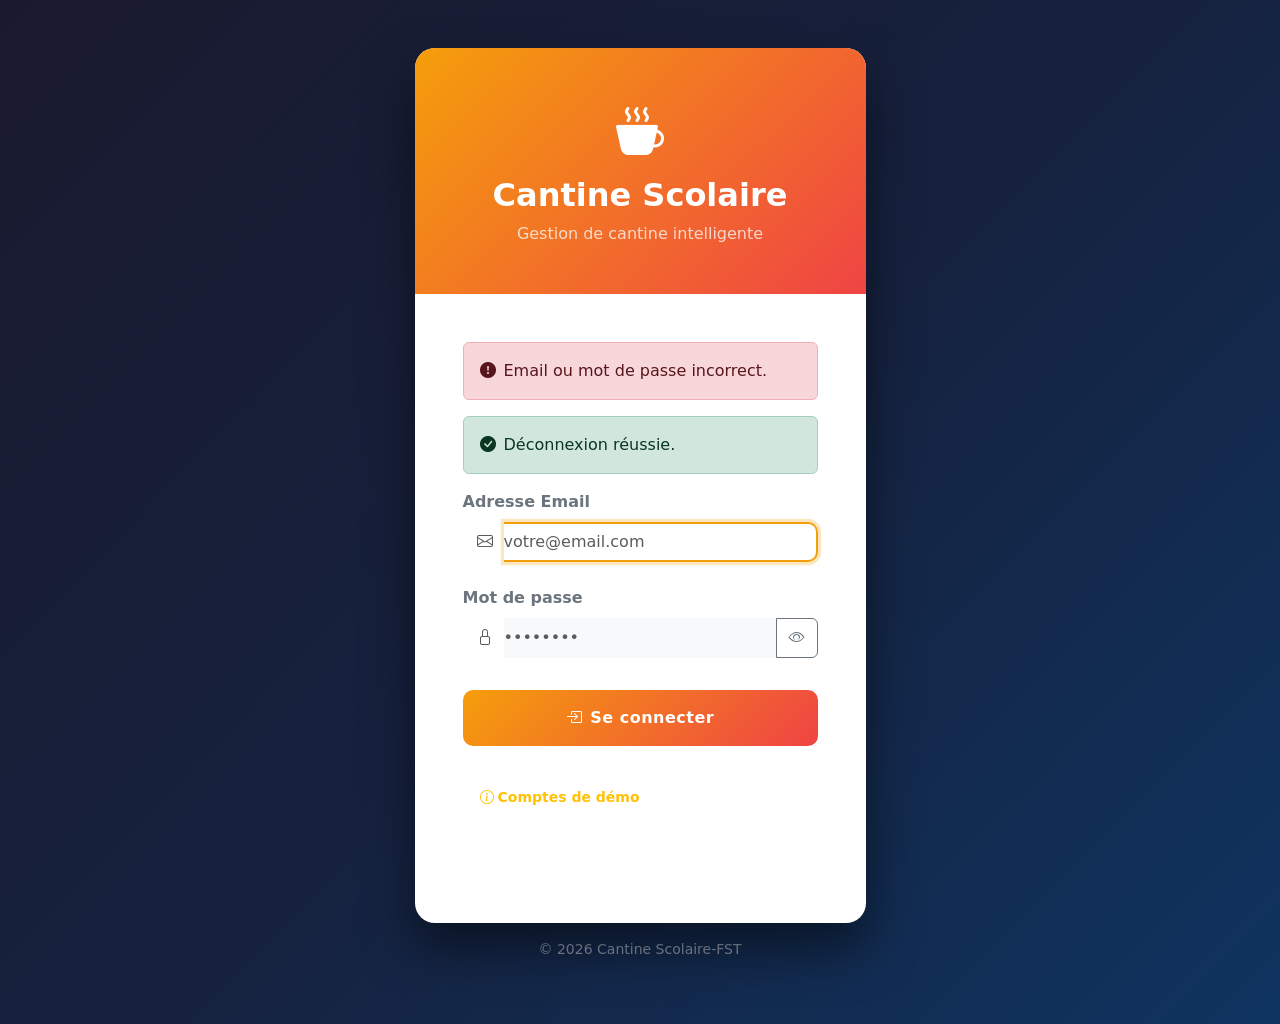
<file: cantine-scolaire/target/classes/templates/auth/login.html>
<!DOCTYPE html>
<html lang="fr" xmlns:th="http://www.thymeleaf.org">
<head>
    <meta charset="UTF-8">
    <meta name="viewport" content="width=device-width, initial-scale=1.0">
    <title>Connexion - Cantine Scolaire</title>
    <link href="https://cdn.jsdelivr.net/npm/bootstrap@5.3.3/dist/css/bootstrap.min.css" rel="stylesheet">
    <link href="https://cdn.jsdelivr.net/npm/bootstrap-icons@1.11.3/font/bootstrap-icons.css" rel="stylesheet">
    <style>
        body { background: linear-gradient(135deg, #1a1a2e 0%, #16213e 50%, #0f3460 100%); min-height: 100vh; }
        .login-card { border-radius: 20px; border: none; box-shadow: 0 25px 50px rgba(0,0,0,0.5); }
        .login-header { background: linear-gradient(135deg, #f59e0b, #ef4444); border-radius: 20px 20px 0 0; }
        .form-control { background: #f8f9fa; border: 2px solid transparent; border-radius: 10px; }
        .form-control:focus { border-color: #f59e0b; box-shadow: 0 0 0 0.2rem rgba(245,158,11,0.25); }
        .btn-login { background: linear-gradient(135deg, #f59e0b, #ef4444); border: none; border-radius: 10px; font-weight: 600; letter-spacing: 0.5px; }
        .btn-login:hover { transform: translateY(-1px); box-shadow: 0 4px 15px rgba(245,158,11,0.5); }
        .input-group-text { background: #fff; border: 2px solid transparent; }
        .credentials-info { background: rgba(255,255,255,0.1); border-radius: 10px; border: 1px solid rgba(255,255,255,0.2); }
    </style>
</head>
<body class="d-flex align-items-center justify-content-center">
<div class="container py-5">
    <div class="row justify-content-center">
        <div class="col-md-5">
            <div class="login-card card">
                <div class="login-header text-white text-center py-5">
                    <i class="bi bi-cup-hot-fill" style="font-size:3rem"></i>
                    <h2 class="mt-2 fw-bold">Cantine Scolaire</h2>
                    <p class="mb-0 opacity-75">Gestion de cantine intelligente</p>
                </div>
                <div class="card-body p-5">
                    <div th:if="${param.error}" class="alert alert-danger d-flex align-items-center gap-2">
                        <i class="bi bi-exclamation-circle-fill"></i>
                        <span>Email ou mot de passe incorrect.</span>
                    </div>
                    <div th:if="${param.logout}" class="alert alert-success d-flex align-items-center gap-2">
                        <i class="bi bi-check-circle-fill"></i>
                        <span>Déconnexion réussie.</span>
                    </div>
                    <form th:action="@{/auth/login}" method="post">
                        <div class="mb-4">
                            <label class="form-label fw-semibold text-secondary">Adresse Email</label>
                            <div class="input-group">
                                <span class="input-group-text border-end-0"><i class="bi bi-envelope text-muted"></i></span>
                                <input type="email" name="email" class="form-control border-start-0 ps-0"
                                       placeholder="votre@email.com" required autofocus>
                            </div>
                        </div>
                        <div class="mb-4">
                            <label class="form-label fw-semibold text-secondary">Mot de passe</label>
                            <div class="input-group">
                                <span class="input-group-text border-end-0"><i class="bi bi-lock text-muted"></i></span>
                                <input type="password" name="password" id="password"
                                       class="form-control border-start-0 ps-0" placeholder="••••••••" required>
                                <button class="btn btn-outline-secondary" type="button"
                                        onclick="togglePwd()"><i class="bi bi-eye" id="eyeIcon"></i></button>
                            </div>
                        </div>
                        <input type="hidden" th:name="${_csrf.parameterName}" th:value="${_csrf.token}">
                        <button type="submit" class="btn btn-login btn-warning text-white w-100 py-3 mt-2">
                            <i class="bi bi-box-arrow-in-right me-2"></i>Se connecter
                        </button>
                    </form>
                    <div class="credentials-info mt-4 p-3 text-white-50 small">
                        <div class="fw-semibold text-warning mb-2"><i class="bi bi-info-circle me-1"></i>Comptes de démo</div>
                        <div>Admin: admin@cantine.com / admin123</div>
                        <div>Agent:agent@cantine.com / agent123</div>

                    </div>
                </div>
            </div>
            <p class="text-center text-white-50 mt-3 small">&copy; 2026 Cantine Scolaire-FST</p>
        </div>
    </div>
</div>
<script>
function togglePwd() {
    const p = document.getElementById('password');
    const i = document.getElementById('eyeIcon');
    if (p.type === 'password') { p.type = 'text'; i.className = 'bi bi-eye-slash'; }
    else { p.type = 'password'; i.className = 'bi bi-eye'; }
}
</script>
</body>
</html>
</file>
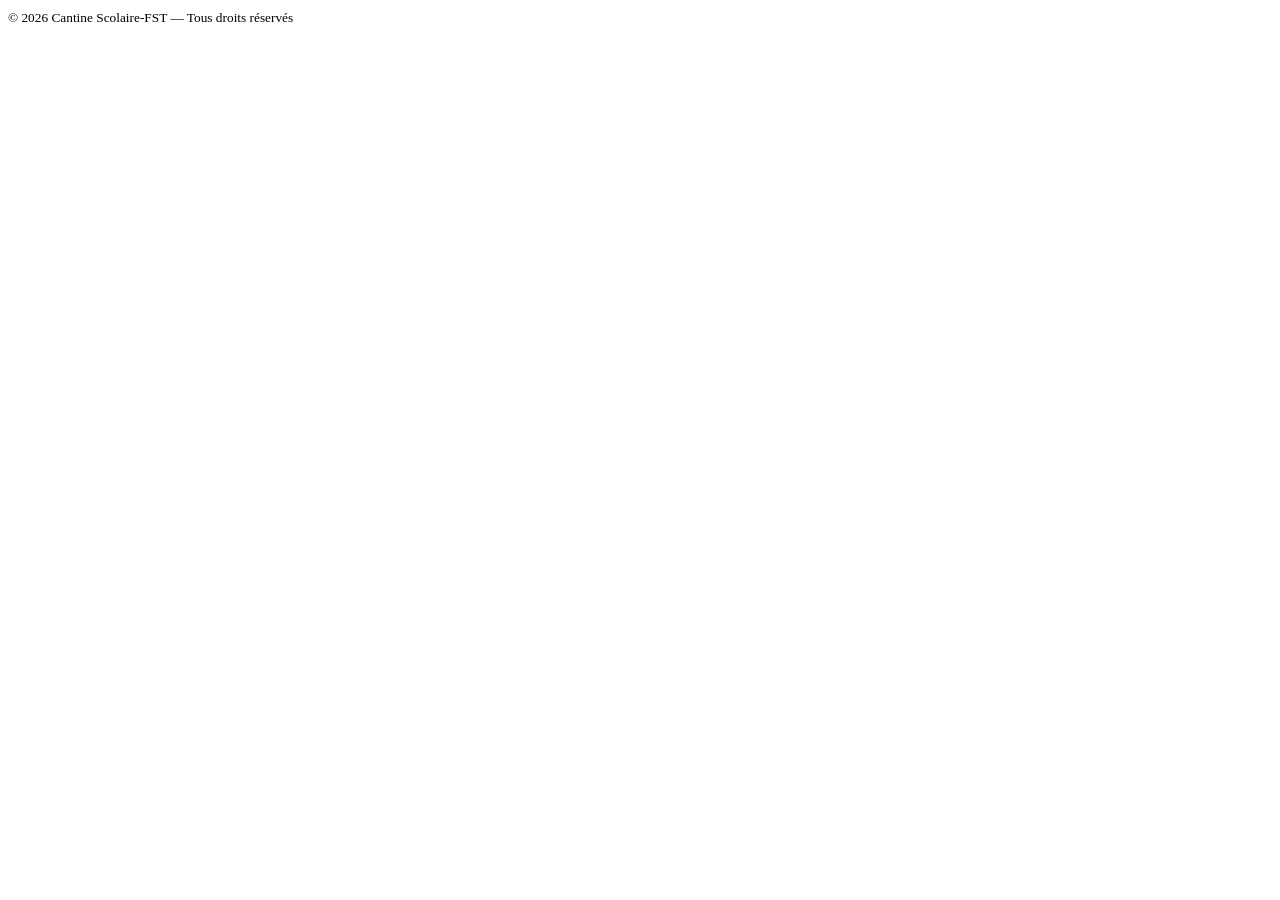
<file: cantine-scolaire/target/classes/templates/fragments/footer.html>
<!DOCTYPE html>
<html xmlns:th="http://www.thymeleaf.org">
<body>
<footer th:fragment="footer" class="bg-dark text-white-50 text-center py-3 mt-auto border-top border-secondary">
    <small>&copy; 2026 Cantine Scolaire-FST &mdash; Tous droits réservés</small>
</footer>
</body>
</html>
</file>
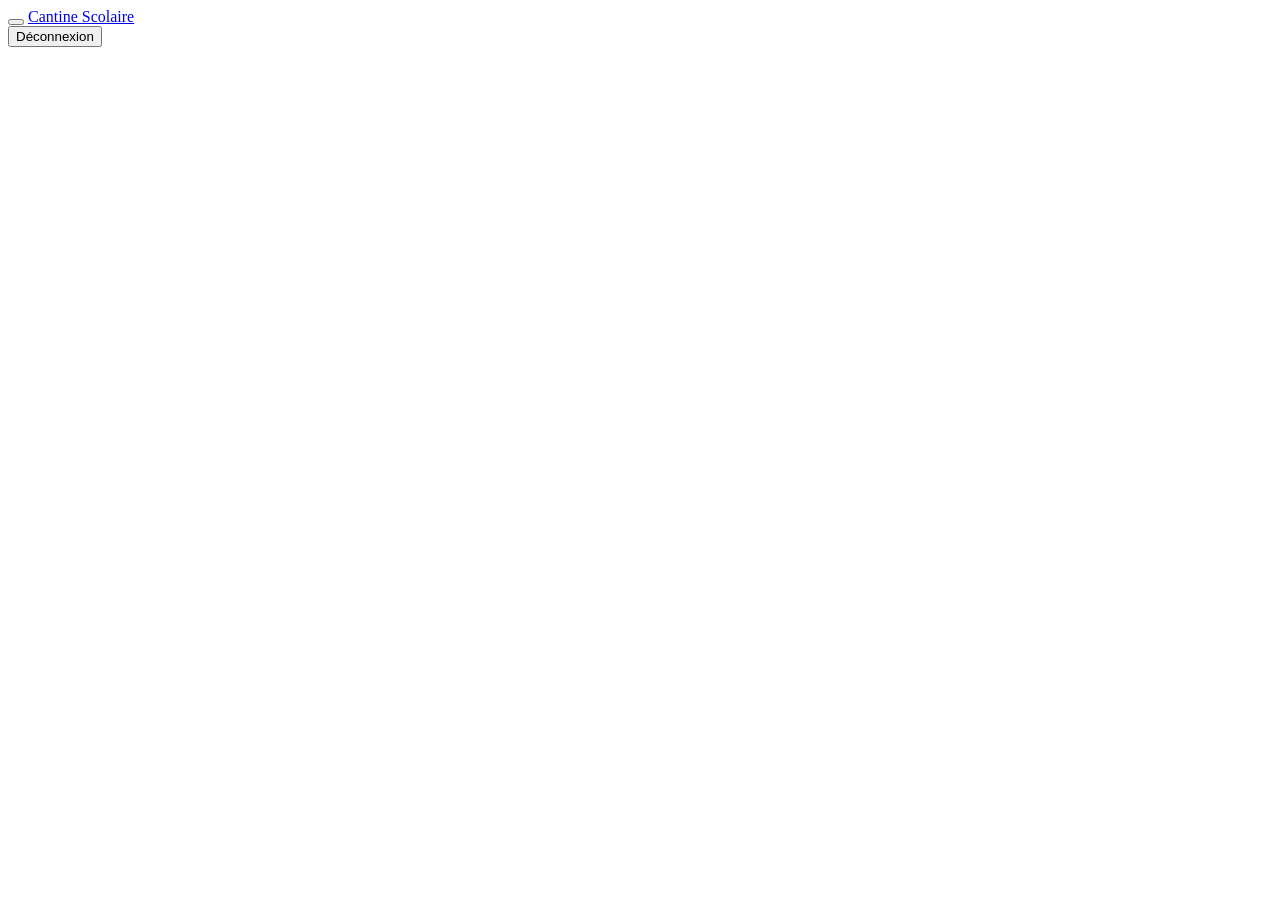
<file: cantine-scolaire/target/classes/templates/fragments/navbar.html>
<!DOCTYPE html>
<html xmlns:th="http://www.thymeleaf.org" xmlns:sec="http://www.thymeleaf.org/extras/spring-security">
<body>
<nav th:fragment="navbar" class="navbar navbar-dark bg-dark fixed-top">
    <div class="container-fluid">
        <button class="navbar-toggler" type="button" data-bs-toggle="offcanvas" data-bs-target="#sidebar">
            <span class="navbar-toggler-icon"></span>
        </button>
        <a class="navbar-brand ms-2" href="/dashboard">
            <i class="bi bi-cup-hot-fill text-warning me-2"></i>Cantine Scolaire
        </a>
        <div class="ms-auto d-flex align-items-center gap-2">
            <span class="text-white-50 small" sec:authentication="name"></span>
            <form th:action="@{/auth/logout}" method="post" class="d-inline m-0">
                <input type="hidden" th:name="${_csrf.parameterName}" th:value="${_csrf.token}"/>
                <button type="submit" class="btn btn-outline-light btn-sm">
                    <i class="bi bi-box-arrow-right me-1"></i>Déconnexion
                </button>
            </form>
        </div>
    </div>
</nav>
</body>
</html>
</file>
